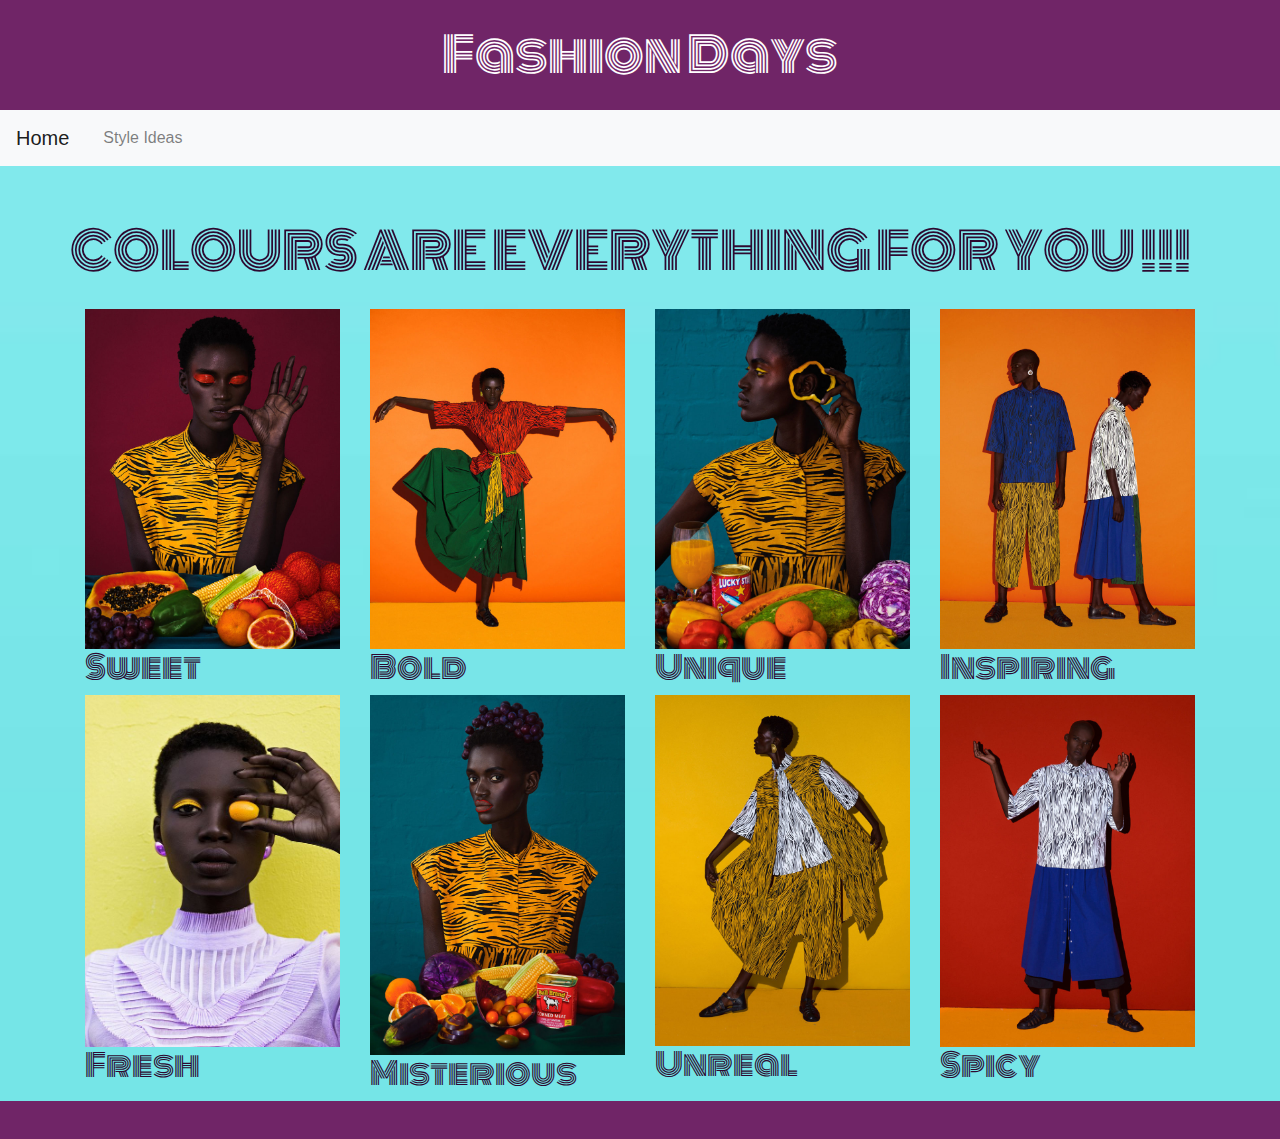
<file: index.html>
<!doctype html>
<html>
<head>
	<!-- Required meta tags -->
<meta charset="utf-8">
<meta name="viewport" content="width=device-width, initial-scale=1, shrink-to-fit=no">
	<!-- Bootstrap CSS -->
<title>FashionDaysWebsite</title>
	<link rel="stylesheet" href="css/bootstrap.min.css">
<link href="css/style.css" rel="stylesheet" type="text/css">
</head>

<body>
	<div class="colorfulbox">Fashion Days</div>
	<section> 
	<section>
		<header>
	  <!-- Top of the Page -->
		 <nav class="navbar navbar-expand-lg navbar-light bg-light my-navbar">
  <a class="navbar-brand" href="index.html">Home&nbsp;</a>
  <button class="navbar-toggler" type="button" data-toggle="collapse" data-target="#navbarSupportedContent" aria-controls="navbarSupportedContent" aria-expanded="false" aria-label="Toggle navigation">
    <span class="navbar-toggler-icon"></span>
  </button>

  <div class="collapse navbar-collapse" id="navbarSupportedContent">
    <ul class="navbar-nav mr-auto">
      <li class="nav-item">
        <a href="#">&nbsp;</a>
      </li>
      <li class="nav-item dropdown">
        <a class="nav-link" href="Styleideas.html" role="button" data-toggle="dropdown" aria-haspopup="true" aria-expanded="false">
          Style Ideas&nbsp; </a>
		</li>
    </ul>
  </div>
</nav>
		</header>	
	    </section>
	
	<section>
		<!-- Text and Images -->
	<div class="bodystyle">
		<main class="container">
		    <div class="row"> 
				<h2>COLOURS ARE EVERYTHING FOR YOU !!!</h2>
			     <div class="col-sm-12 col-md-6 col-lg-3">  
				<img class="img-fluid" alt="Models" src="images/darkred.jpg">
					 <h3>Sweet</h3>
			     </div>
				 <div class="col-sm-12 col-md-6 col-lg-3"> 
				<img class="img-fluid" alt="Models" src="images/woman.jpg">
				     <h4>Bold</h4>
				</div>
				 <div class="col-sm-12 col-md-6 col-lg-3">  
			    <img class="img-fluid" alt="Models" src="images/blue.jpg">
					 <h5>Unique</h5>
				</div>
			     <div class="col-sm-12 col-md-6 col-lg-3">  
			    <img class="img-fluid" alt="Models" src="images/orange.jpg">
					 <h6>Inspiring</h6>
				</div>
				 <div class="col-sm-12 col-md-6 col-lg-3">  
			    <img class="img-fluid" alt="Models" src="images/beautiful.jpg">
					 <h6>Fresh</h6>
				</div>
				<div class="col-sm-12 col-md-6 col-lg-3">  
			    <img class="img-fluid" alt="Models" src="images/this.jpg">
					 <h6>Misterious</h6>
				</div>
				<div class="col-sm-12 col-md-6 col-lg-3">  
			    <img class="img-fluid" alt="Models" src="images/yelloww.jpg">
					 <h6>Unreal</h6>
				</div>
				<div class="col-sm-12 col-md-6 col-lg-3">  
			    <img class="img-fluid" alt="Models" src="images/lightred.jpg">
					 <h6>Spicy</h6>
				</div>
			    
			  </div>
		</main>
		</div>
	</section>
		

	<footer>
		<!-- Bottom of the page -->
	<div class="colorfulbox">
    </div>
	</footer>
	<!--JQUERY-->
	<script src="js/jquery-3.4.1.slim.min.js"></script>
	<!--Bootstrap-->
	<script src="js/bootstrap.bundle.min.js.map"></script>
		</section>
	
	</body>	
</html>
</file>
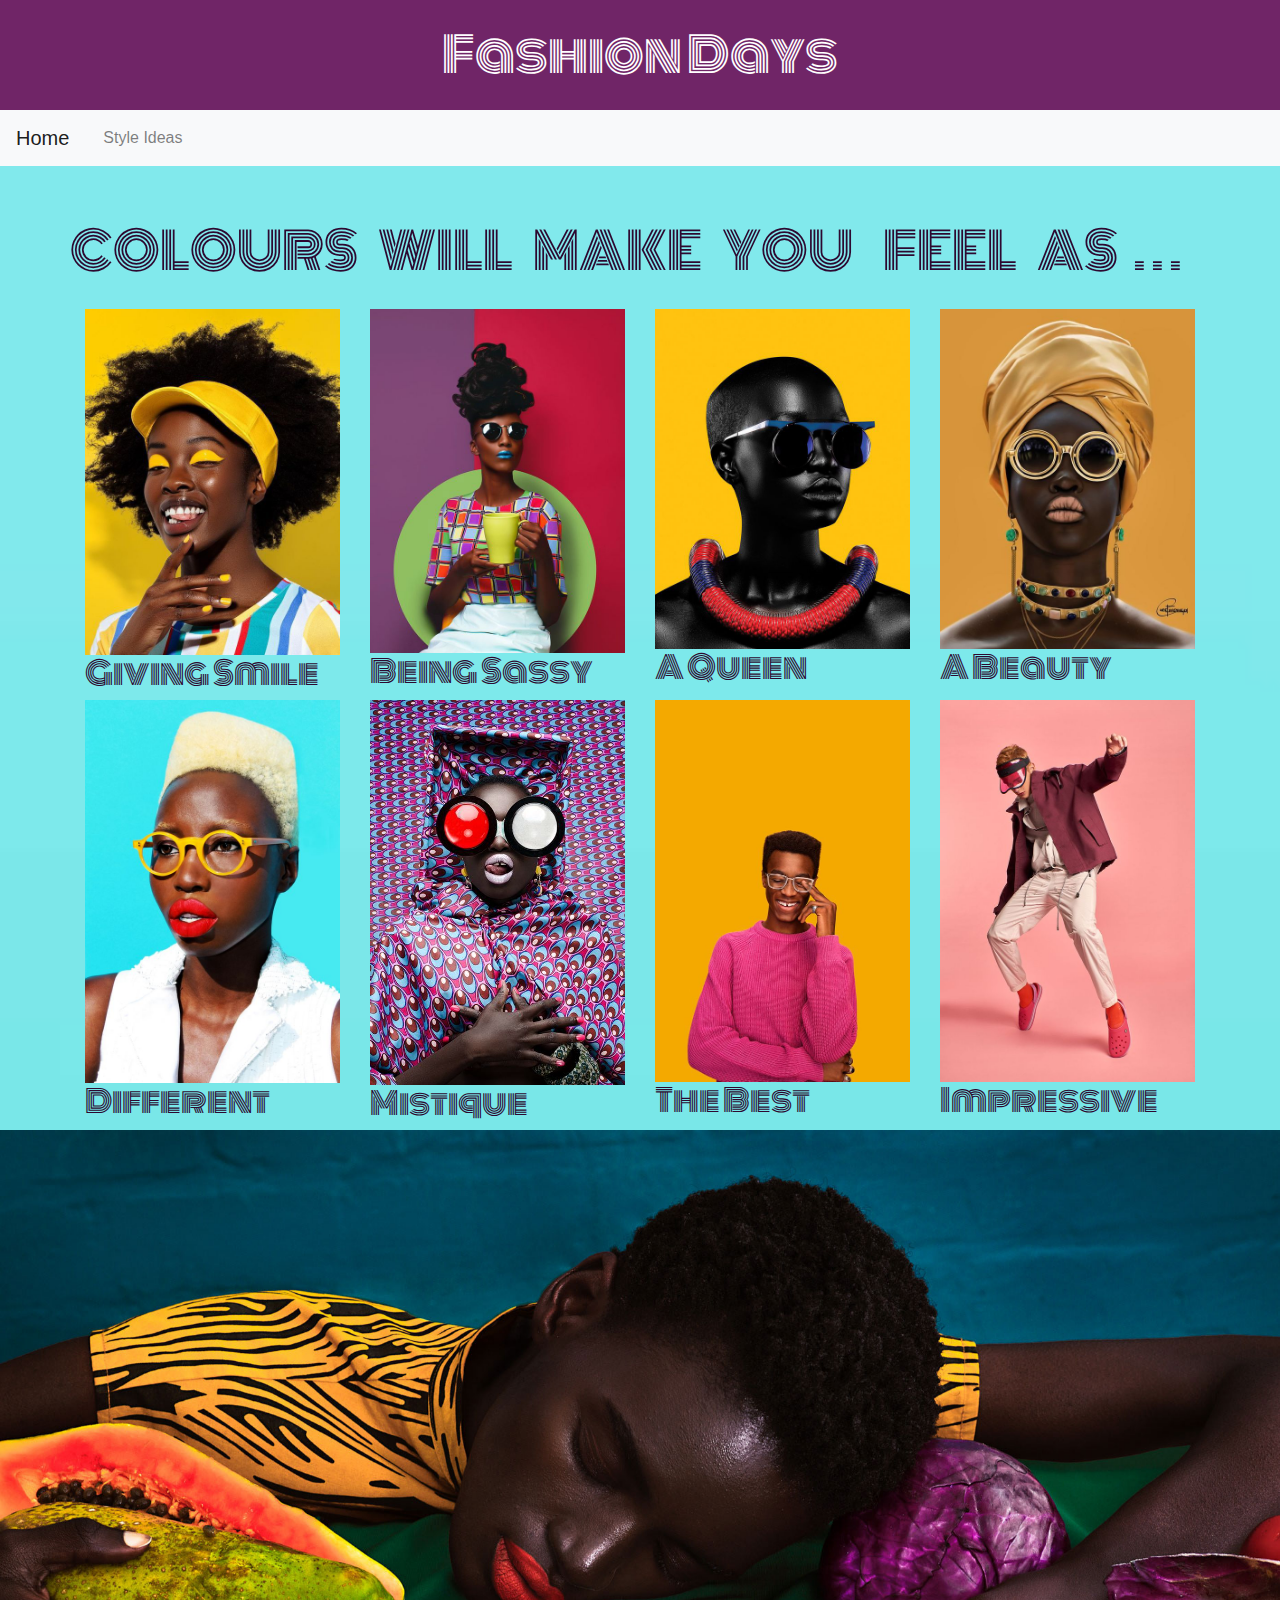
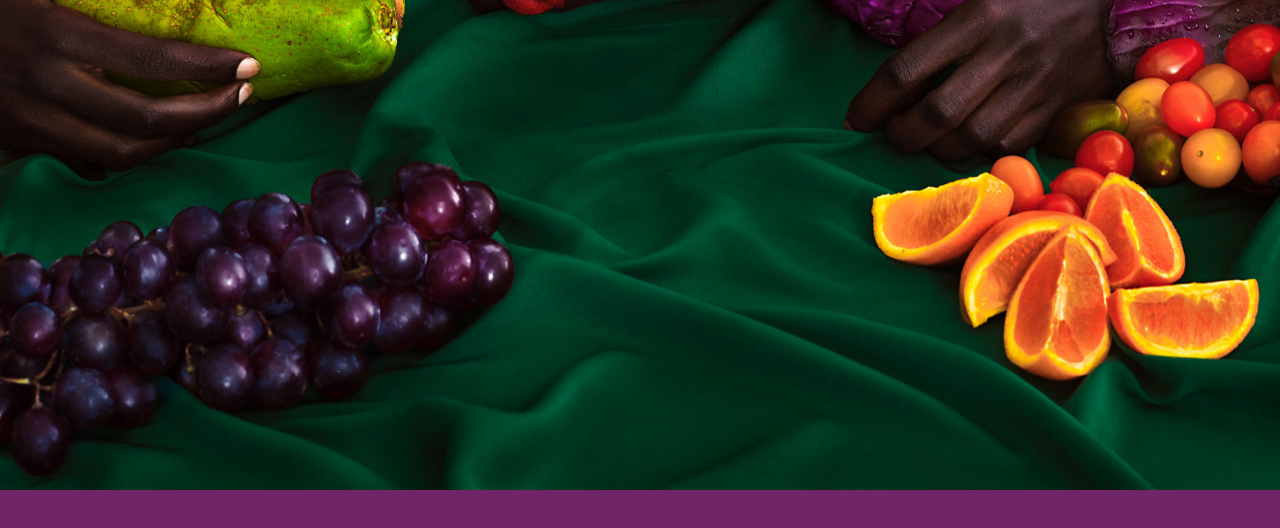
<file: Styleideas.html>
<!doctype html>
<html>
<head>
	<!-- Required meta tags -->
<meta charset="utf-8">
<meta name="viewport" content="width=device-width, initial-scale=1, shrink-to-fit=no">
	<!-- Bootstrap CSS -->
<title>FashionDaysWebsite</title>
	<link rel="stylesheet" href="css/bootstrap.min.css">
<link href="css/style.css" rel="stylesheet" type="text/css">
</head>

<body>
	<div class="colorfulbox">Fashion Days</div>
	<section>
		<header>
	  <!-- Top of the Page NAV BAR -->
		 <nav class="navbar navbar-expand-lg navbar-light bg-light my-navbar">
  <a class="navbar-brand" href="index.html">Home&nbsp;</a>
  <button class="navbar-toggler" type="button" data-toggle="collapse" data-target="#navbarSupportedContent" aria-controls="navbarSupportedContent" aria-expanded="false" aria-label="Toggle navigation">
    <span class="navbar-toggler-icon"></span>
  </button>

  <div class="collapse navbar-collapse" id="navbarSupportedContent">
    <ul class="navbar-nav mr-auto">
      <li class="nav-item">
        <a href="#">&nbsp;</a>
      </li>
      <li class="nav-item dropdown">
        <a class="nav-link" href="Styleideas.html" role="button" data-toggle="dropdown" aria-haspopup="true" aria-expanded="false">
          Style Ideas&nbsp; </a>
		</li>
    </ul>
  </div>
</nav>
		</header>	
		
			<section>
		<!-- Text and Images -->
	<div class="bodystyle">
		<main class="container">
		    <div class="row"> 
				<h2>COLOURS&nbsp; &nbsp; WILL&nbsp; &nbsp; MAKE&nbsp; &nbsp; YOU&nbsp; &nbsp;  &nbsp; FEEL&nbsp; &nbsp; AS&nbsp; &nbsp;. . .</h2>
			     <div class="col-sm-12 col-md-6 col-lg-3">  
				<img class="img-fluid" alt="Models" src="images/yellow2.jpg">
				   <h3>Giving Smile</h3>
		      </div>
				 <div class="col-sm-12 col-md-6 col-lg-3"> 
				<img class="img-fluid" alt="Models" src="images/coffee.jpg">
				     <h4>Being Sassy</h4>
				</div>
				 <div class="col-sm-12 col-md-6 col-lg-3">  
			    <img class="img-fluid" alt="Models" src="images/sunglasses22.jpg">
					 <h5>A Queen</h5>
				</div>
			     <div class="col-sm-12 col-md-6 col-lg-3">  
			    <img class="img-fluid" alt="Models" src="images/sunglasses4.jpg">
					 <h6>A Beauty</h6>
				</div>
				 <div class="col-sm-12 col-md-6 col-lg-3">  
			    <img class="img-fluid" alt="Models" src="images/whitehair.jpg">
					 <h6>Different</h6>
				</div>
				<div class="col-sm-12 col-md-6 col-lg-3">  
			    <img class="img-fluid" alt="Models" src="images/sunglasses6.jpg">
					 <h6>Mistique</h6>
				</div>
				<div class="col-sm-12 col-md-6 col-lg-3">  
			    <img class="img-fluid" alt="Models" src="images/smile.jpg">
					 <h6>The Best</h6>
				</div>
				<div class="col-sm-12 col-md-6 col-lg-3">  
			    <img class="img-fluid" alt="Models" src="images/pink.jpg">
					 <h6>Impressive</h6>
				</div>
			    
		  </div>
		</main>
		</div>
	</section>
		
		
		
		
		<!--Caurosel with photos -->
	<div class="main"> 
	 <div id="carouselExampleSlidesOnly" class="carousel slide" data-ride="carousel">
  <div class="carousel-inner">
    <div class="carousel-item active">
        <img src="images/another.jpg" class="d-block w-100" alt="photos">
    </div>
    <div class="carousel-item">
      <img src="images/one.jpg" class="d-block w-100" alt="photos">
    </div>
    <div class="carousel-item">
      <img src="images/two.jpg" class="d-block w-100" alt="photos">
    </div>
  </div>
</div>
	</div>
	
	<footer>
		<!-- Bottom of the page -->
	<div class="colorfulbox">
    </div>
	</footer>
	<!--JQUERY-->
	<script src="js/jquery-3.4.1.slim.min.js"></script>
	<!--Bootstrap-->
	<script src="js/bootstrap.bundle.min.js"></script>
	</section>
	 
</body>
</html>
</file>
<file: css/style.css>
@charset "utf-8";
@import url('https://fonts.googleapis.com/css?family=Monoton&display=swap');
@import url('https://fonts.googleapis.com/css?family=Sarala&display=swap');
* {
margin: 0;
padding: 0;
} 

h2 {
	padding-bottom: 0.5cm;
	font-family: 'Monoton', cursive;
	font-size: 240%
}

h3 {
    font-family: 'Monoton', cursive;
	font-size: 150%	 
}

h4 {
    font-family: 'Monoton', cursive;
	font-size: 150%	
}

h5 {
    font-family: 'Monoton', cursive;
	font-size: 150%
	 
}
h6 {
    font-family: 'Monoton', cursive;
	font-size: 150% 
}

my-navbar {
	background-color:#FFFFFF;
	font-family: 'Sarala', sans-serif;
}


.bodystyle {
    color: #2D0930;
	font-style: normal;
	font-size:130%;
	font-family: 'Sarala', sans-serif;
    margin-left: auto;
    margin-right: auto;
	margin-top: 1.5cm;
}

body {
    background-image: url("../images/lightblue.jpg");
    background-size: cover;
}
.colorfulbox {
    color: #FFFFFF;
    font-style: normal;
	font-size: 300%;
	font-family: 'Monoton', cursive;
    background-color:#702567;
    border-top-width: 0%;
    margin: 0;
    padding: 0.5cm;
    text-align: center;
}
</file>
